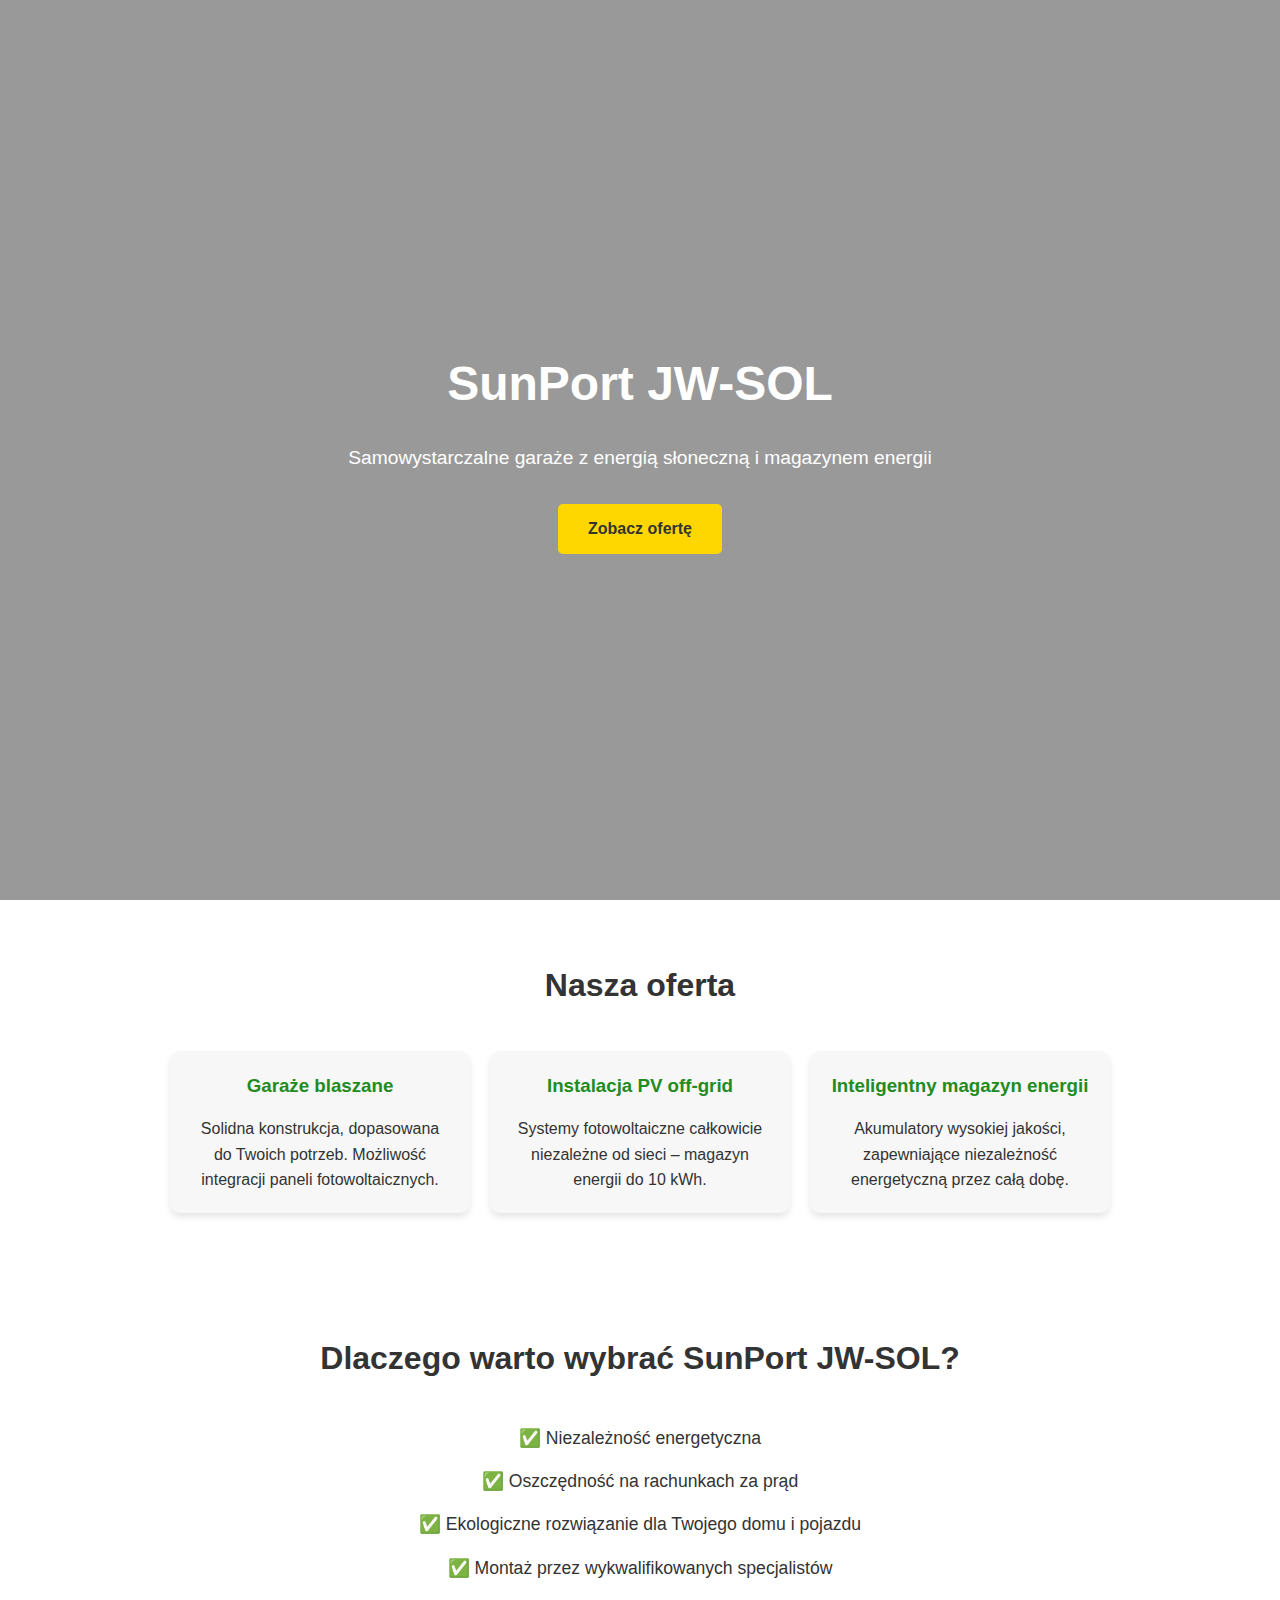
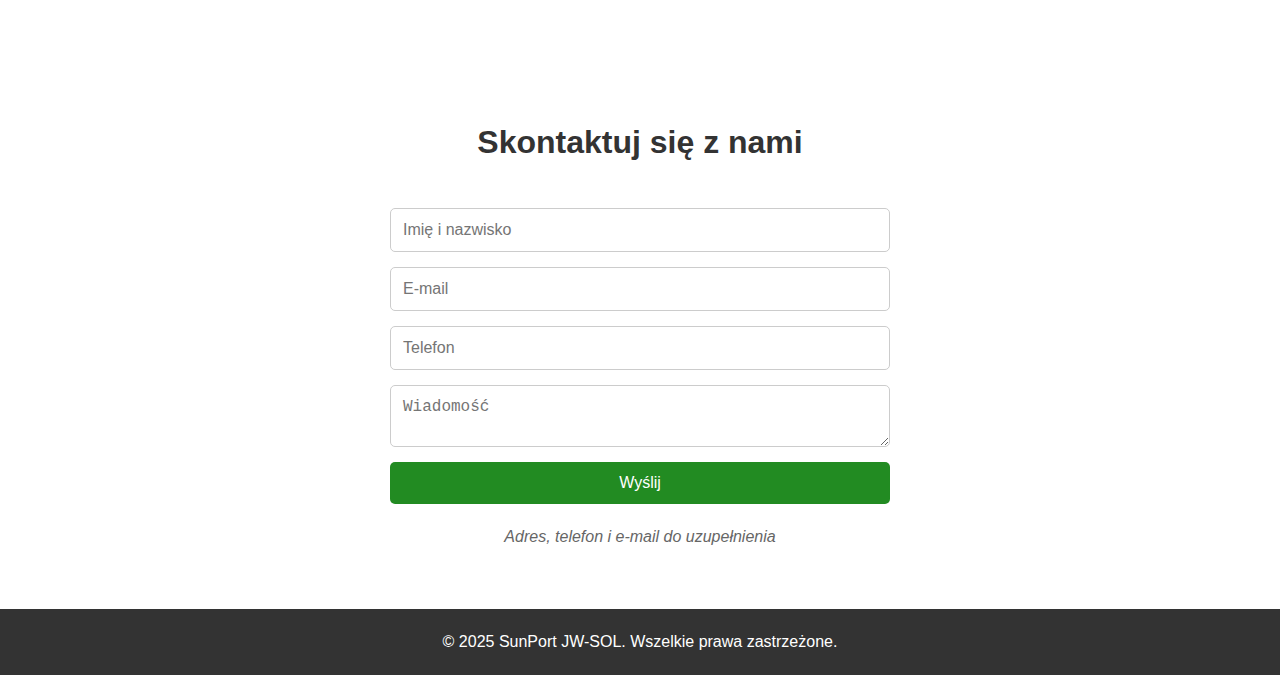
<file: index.html>
<!DOCTYPE html>
<html lang="pl">
<head>
    <meta charset="UTF-8">
    <meta name="viewport" content="width=device-width, initial-scale=1.0">
    <title>SunPort JW-SOL - Samowystarczalne garaże solarne</title>
    <link rel="stylesheet" href="style.css">
</head>
<body>
    <!-- Header / Hero -->
    <header class="hero">
        <div class="hero-content">
            <h1>SunPort JW-SOL</h1>
            <p>Samowystarczalne garaże z energią słoneczną i magazynem energii</p>
            <a href="#oferta" class="btn">Zobacz ofertę</a>
        </div>
    </header>

    <!-- Oferta -->
    <section id="oferta" class="section">
        <h2>Nasza oferta</h2>
        <div class="cards">
            <div class="card">
                <h3>Garaże blaszane</h3>
                <p>Solidna konstrukcja, dopasowana do Twoich potrzeb. Możliwość integracji paneli fotowoltaicznych.</p>
            </div>
            <div class="card">
                <h3>Instalacja PV off-grid</h3>
                <p>Systemy fotowoltaiczne całkowicie niezależne od sieci – magazyn energii do 10 kWh.</p>
            </div>
            <div class="card">
                <h3>Inteligentny magazyn energii</h3>
                <p>Akumulatory wysokiej jakości, zapewniające niezależność energetyczną przez całą dobę.</p>
            </div>
        </div>
    </section>

    <!-- Dlaczego warto -->
    <section id="zalety" class="section">
        <h2>Dlaczego warto wybrać SunPort JW-SOL?</h2>
        <ul class="benefits">
            <li>✅ Niezależność energetyczna</li>
            <li>✅ Oszczędność na rachunkach za prąd</li>
            <li>✅ Ekologiczne rozwiązanie dla Twojego domu i pojazdu</li>
            <li>✅ Montaż przez wykwalifikowanych specjalistów</li>
        </ul>
    </section>

    <!-- Kontakt -->
    <section id="kontakt" class="section contact">
        <h2>Skontaktuj się z nami</h2>
        <form>
            <input type="text" name="name" placeholder="Imię i nazwisko" required>
            <input type="email" name="email" placeholder="E-mail" required>
            <input type="text" name="phone" placeholder="Telefon">
            <textarea name="message" placeholder="Wiadomość" required></textarea>
            <button type="submit">Wyślij</button>
        </form>
        <p class="kontakt-info">Adres, telefon i e-mail do uzupełnienia</p>
    </section>

    <footer>
        <p>© 2025 SunPort JW-SOL. Wszelkie prawa zastrzeżone.</p>
    </footer>
</body>
</html>
</file>
<file: style.css>
/* Reset */
* {
    margin: 0;
    padding: 0;
    box-sizing: border-box;
}

body {
    font-family: 'Segoe UI', Tahoma, Geneva, Verdana, sans-serif;
    line-height: 1.6;
    color: #333;
}

/* Hero */
.hero {
    background: linear-gradient(rgba(0,0,0,0.4), rgba(0,0,0,0.4)), url('https://images.unsplash.com/photo-1581091215366-2b1b0f72e2f4?auto=format&fit=crop&w=1470&q=80') no-repeat center center/cover;
    height: 100vh;
    display: flex;
    justify-content: center;
    align-items: center;
    text-align: center;
    color: #fff;
}

.hero h1 {
    font-size: 3rem;
    margin-bottom: 20px;
}

.hero p {
    font-size: 1.2rem;
    margin-bottom: 30px;
}

.btn {
    display: inline-block;
    padding: 12px 30px;
    background-color: #FFD700;
    color: #333;
    text-decoration: none;
    font-weight: bold;
    border-radius: 5px;
    transition: 0.3s;
}

.btn:hover {
    background-color: #FFC107;
}

/* Sekcje */
.section {
    padding: 60px 20px;
    max-width: 1200px;
    margin: 0 auto;
    text-align: center;
}

.section h2 {
    font-size: 2rem;
    margin-bottom: 40px;
}

/* Oferta - karty */
.cards {
    display: flex;
    flex-wrap: wrap;
    justify-content: center;
    gap: 20px;
}

.card {
    background-color: #f7f7f7;
    border-radius: 10px;
    padding: 20px;
    flex: 1 1 250px;
    max-width: 300px;
    box-shadow: 0 4px 6px rgba(0,0,0,0.1);
}

.card h3 {
    margin-bottom: 15px;
    color: #228B22;
}

/* Zalety */
.benefits {
    list-style: none;
    font-size: 1.1rem;
}

.benefits li {
    margin: 15px 0;
}

/* Kontakt */
.contact form {
    display: flex;
    flex-direction: column;
    max-width: 500px;
    margin: 0 auto 20px auto;
}

.contact input, 
.contact textarea {
    padding: 12px;
    margin-bottom: 15px;
    border-radius: 5px;
    border: 1px solid #ccc;
    font-size: 1rem;
}

.contact button {
    padding: 12px;
    background-color: #228B22;
    color: #fff;
    font-size: 1rem;
    border: none;
    border-radius: 5px;
    cursor: pointer;
    transition: 0.3s;
}

.contact button:hover {
    background-color: #196619;
}

.kontakt-info {
    margin-top: 10px;
    font-style: italic;
    color: #666;
}

/* Footer */
footer {
    background-color: #333;
    color: #fff;
    padding: 20px 0;
    text-align: center;
}

/* Responsywność */
@media (max-width: 768px) {
    .cards {
        flex-direction: column;
        align-items: center;
    }

    .hero h1 {
        font-size: 2.2rem;
    }
    .hero p {
        font-size: 1rem;
    }
}
</file>
